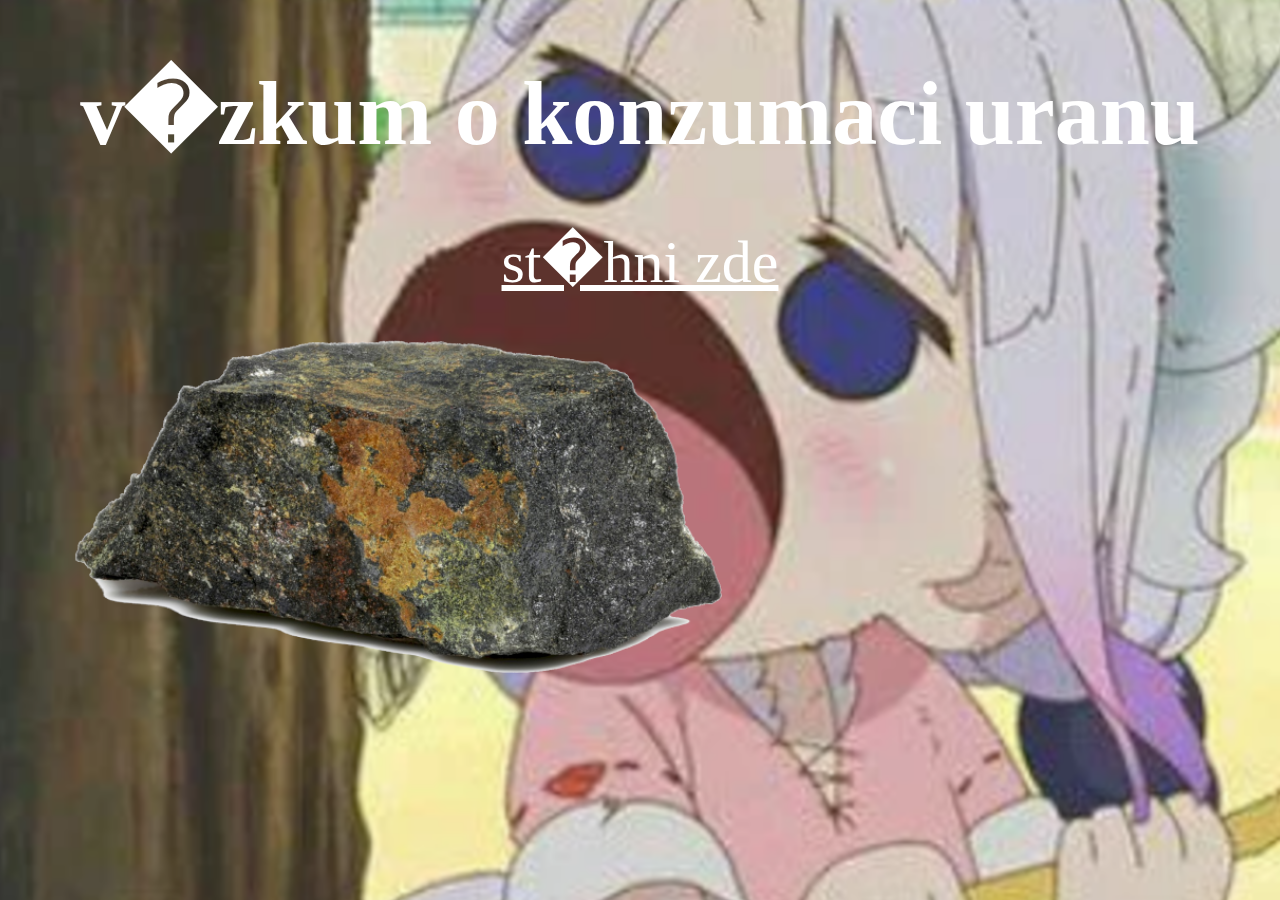
<file: index.html>
<!DOCTYPE html>
<html lang="en">
<style>

    body {
        background-image: url('lolieatinguran.png');
        background-size: cover;
        background-repeat: no-repeat;
        background-position: center;
        background-attachment: fixed;
    }
</style>
<center>
    <h1 style="color: white; font-size: 90px">v�zkum o konzumaci uranu</h1>

    <a style="color: white; font-size: 60px;" href="KonzumaceUranu.xlsx">st�hni zde</a>
</center>
</html>
</file>
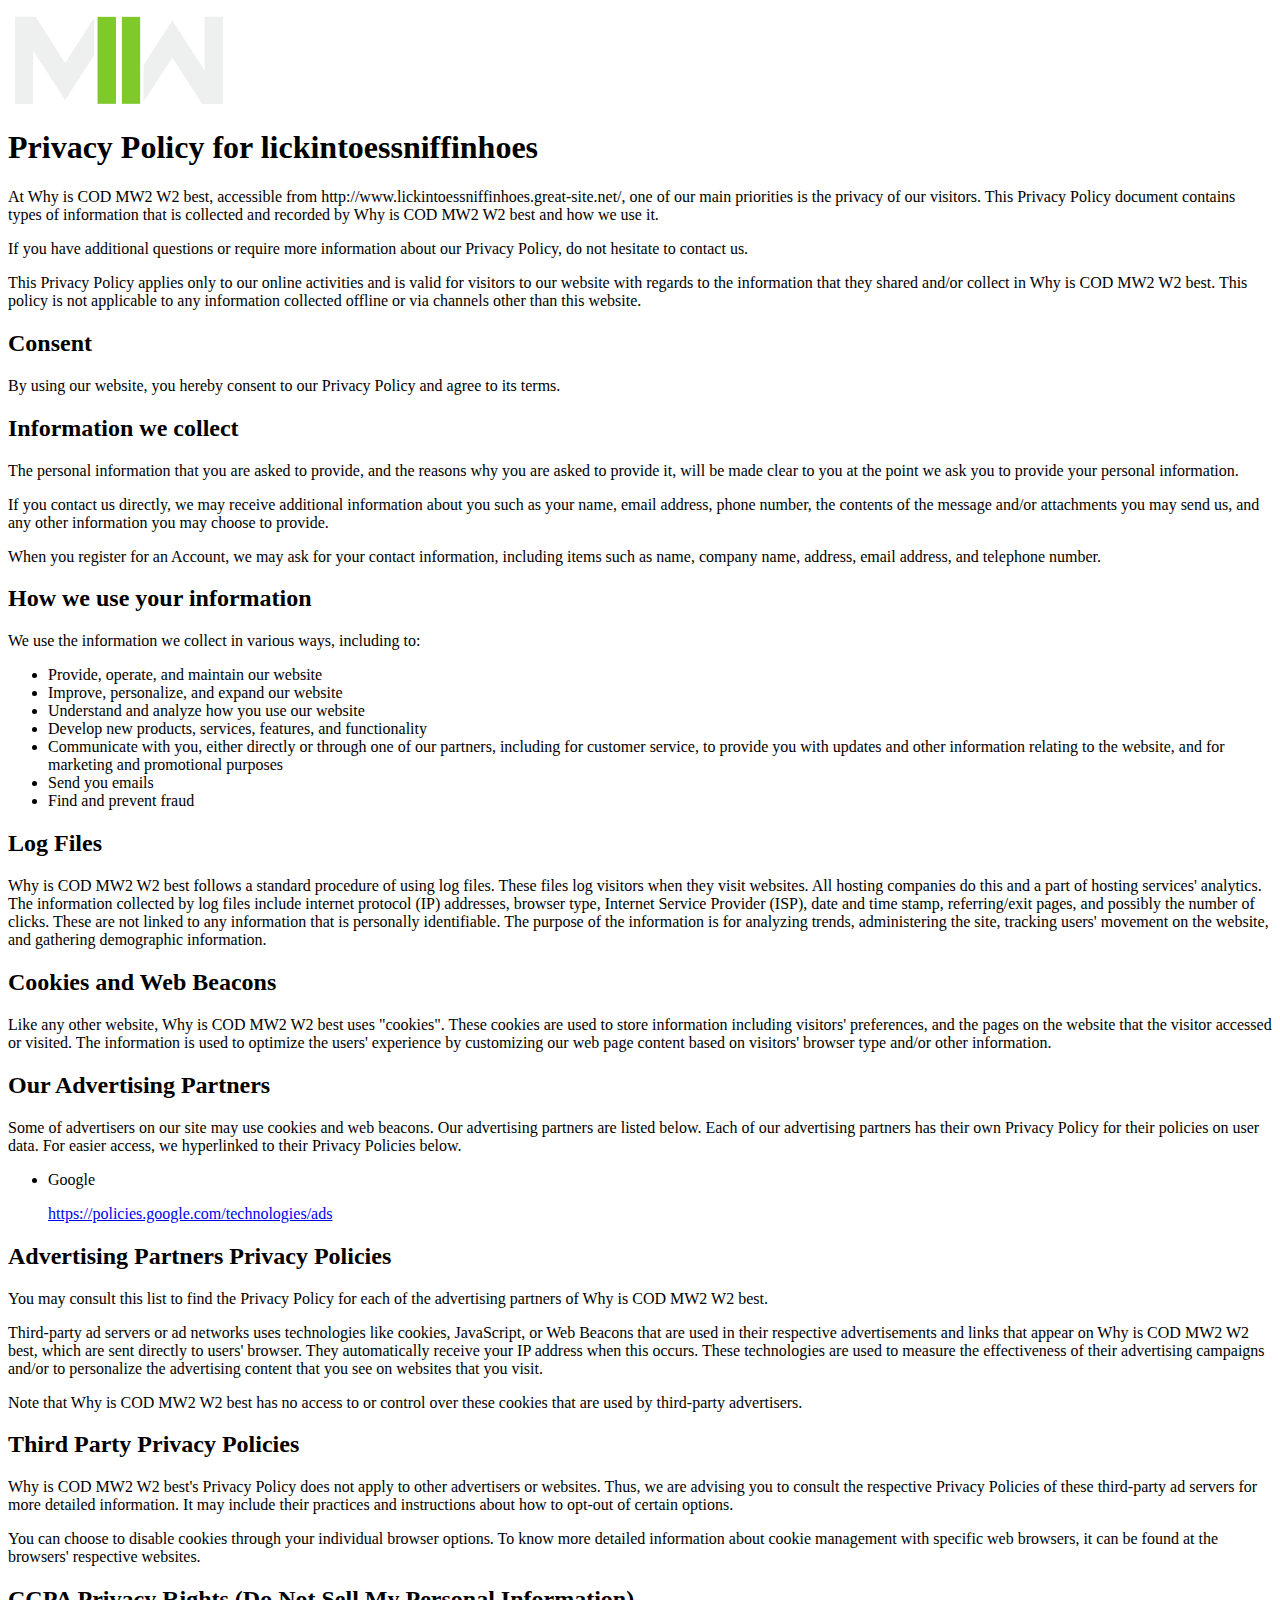
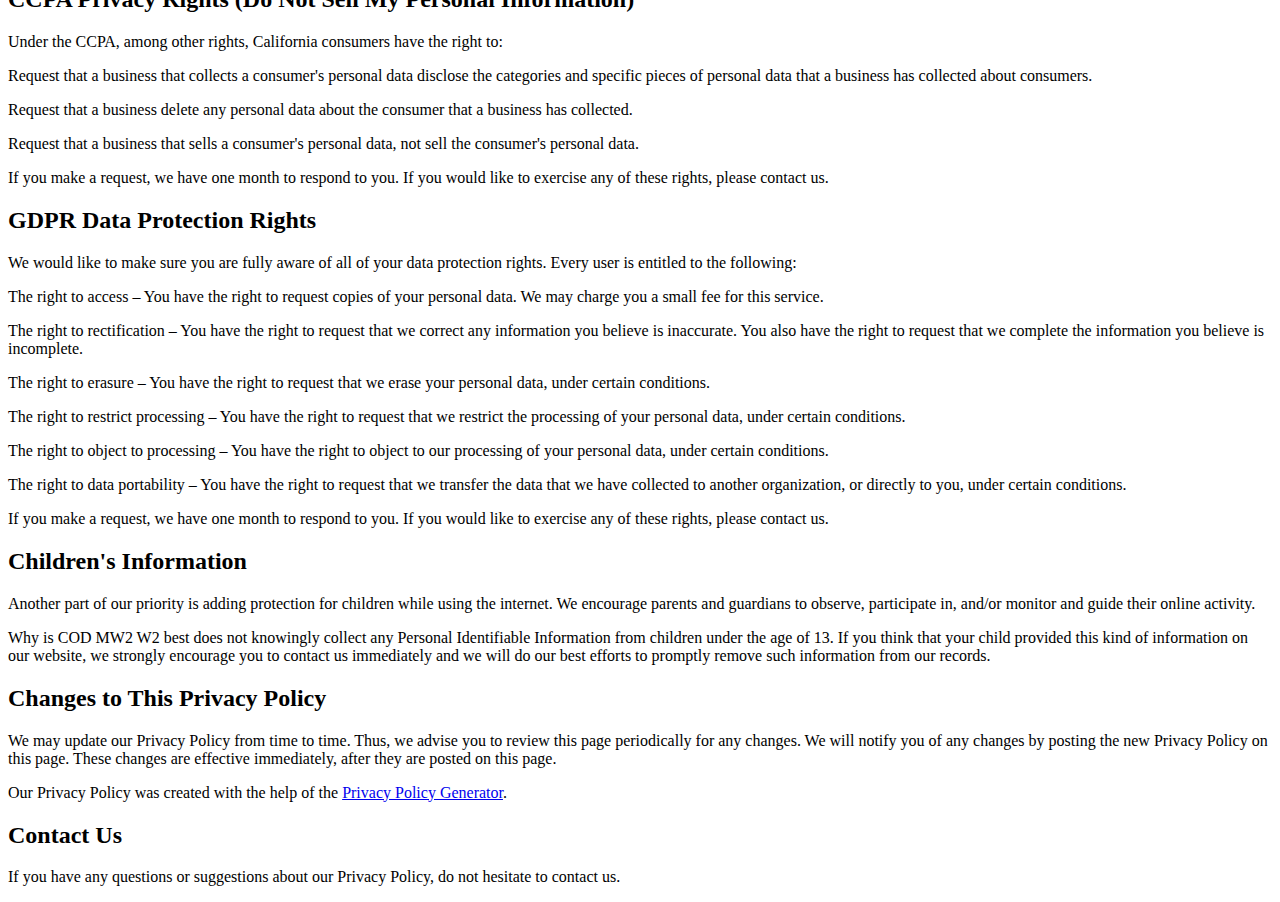
<file: data.html>
<!DOCTYPE html>
<html>
<style>
    .logo {
        display: flex;
        align-items: center;
        }

    .logo img {
        height: 100px;
        width: 223px;
        }
    
    </style>
<body>
     <header>
        <div class="topnav">
            <a class="logo" href="index.html">
                <img src="logo.png" alt="Logo">
            </a>
            <div class="menu">
            </div>
        </div>
    </header>
  
<h1>Privacy Policy for lickintoessniffinhoes</h1>

<p>At Why is COD MW2 W2 best, accessible from http://www.lickintoessniffinhoes.great-site.net/, one of our main priorities is the privacy of our visitors. This Privacy Policy document contains types of information that is collected and recorded by Why is COD MW2 W2 best and how we use it.</p>

<p>If you have additional questions or require more information about our Privacy Policy, do not hesitate to contact us.</p>

<p>This Privacy Policy applies only to our online activities and is valid for visitors to our website with regards to the information that they shared and/or collect in Why is COD MW2 W2 best. This policy is not applicable to any information collected offline or via channels other than this website.</p>

<h2>Consent</h2>

<p>By using our website, you hereby consent to our Privacy Policy and agree to its terms.</p>

<h2>Information we collect</h2>

<p>The personal information that you are asked to provide, and the reasons why you are asked to provide it, will be made clear to you at the point we ask you to provide your personal information.</p>
<p>If you contact us directly, we may receive additional information about you such as your name, email address, phone number, the contents of the message and/or attachments you may send us, and any other information you may choose to provide.</p>
<p>When you register for an Account, we may ask for your contact information, including items such as name, company name, address, email address, and telephone number.</p>

<h2>How we use your information</h2>

<p>We use the information we collect in various ways, including to:</p>

<ul>
<li>Provide, operate, and maintain our website</li>
<li>Improve, personalize, and expand our website</li>
<li>Understand and analyze how you use our website</li>
<li>Develop new products, services, features, and functionality</li>
<li>Communicate with you, either directly or through one of our partners, including for customer service, to provide you with updates and other information relating to the website, and for marketing and promotional purposes</li>
<li>Send you emails</li>
<li>Find and prevent fraud</li>
</ul>

<h2>Log Files</h2>

<p>Why is COD MW2 W2 best follows a standard procedure of using log files. These files log visitors when they visit websites. All hosting companies do this and a part of hosting services' analytics. The information collected by log files include internet protocol (IP) addresses, browser type, Internet Service Provider (ISP), date and time stamp, referring/exit pages, and possibly the number of clicks. These are not linked to any information that is personally identifiable. The purpose of the information is for analyzing trends, administering the site, tracking users' movement on the website, and gathering demographic information.</p>

<h2>Cookies and Web Beacons</h2>

<p>Like any other website, Why is COD MW2 W2 best uses "cookies". These cookies are used to store information including visitors' preferences, and the pages on the website that the visitor accessed or visited. The information is used to optimize the users' experience by customizing our web page content based on visitors' browser type and/or other information.</p>


<h2>Our Advertising Partners</h2>

<p>Some of advertisers on our site may use cookies and web beacons. Our advertising partners are listed below. Each of our advertising partners has their own Privacy Policy for their policies on user data. For easier access, we hyperlinked to their Privacy Policies below.</p>

<ul>
    <li>
        <p>Google</p>
        <p><a href="https://policies.google.com/technologies/ads">https://policies.google.com/technologies/ads</a></p>
    </li>
</ul>

<h2>Advertising Partners Privacy Policies</h2>

<P>You may consult this list to find the Privacy Policy for each of the advertising partners of Why is COD MW2 W2 best.</p>

<p>Third-party ad servers or ad networks uses technologies like cookies, JavaScript, or Web Beacons that are used in their respective advertisements and links that appear on Why is COD MW2 W2 best, which are sent directly to users' browser. They automatically receive your IP address when this occurs. These technologies are used to measure the effectiveness of their advertising campaigns and/or to personalize the advertising content that you see on websites that you visit.</p>

<p>Note that Why is COD MW2 W2 best has no access to or control over these cookies that are used by third-party advertisers.</p>

<h2>Third Party Privacy Policies</h2>

<p>Why is COD MW2 W2 best's Privacy Policy does not apply to other advertisers or websites. Thus, we are advising you to consult the respective Privacy Policies of these third-party ad servers for more detailed information. It may include their practices and instructions about how to opt-out of certain options. </p>

<p>You can choose to disable cookies through your individual browser options. To know more detailed information about cookie management with specific web browsers, it can be found at the browsers' respective websites.</p>

<h2>CCPA Privacy Rights (Do Not Sell My Personal Information)</h2>

<p>Under the CCPA, among other rights, California consumers have the right to:</p>
<p>Request that a business that collects a consumer's personal data disclose the categories and specific pieces of personal data that a business has collected about consumers.</p>
<p>Request that a business delete any personal data about the consumer that a business has collected.</p>
<p>Request that a business that sells a consumer's personal data, not sell the consumer's personal data.</p>
<p>If you make a request, we have one month to respond to you. If you would like to exercise any of these rights, please contact us.</p>

<h2>GDPR Data Protection Rights</h2>

<p>We would like to make sure you are fully aware of all of your data protection rights. Every user is entitled to the following:</p>
<p>The right to access – You have the right to request copies of your personal data. We may charge you a small fee for this service.</p>
<p>The right to rectification – You have the right to request that we correct any information you believe is inaccurate. You also have the right to request that we complete the information you believe is incomplete.</p>
<p>The right to erasure – You have the right to request that we erase your personal data, under certain conditions.</p>
<p>The right to restrict processing – You have the right to request that we restrict the processing of your personal data, under certain conditions.</p>
<p>The right to object to processing – You have the right to object to our processing of your personal data, under certain conditions.</p>
<p>The right to data portability – You have the right to request that we transfer the data that we have collected to another organization, or directly to you, under certain conditions.</p>
<p>If you make a request, we have one month to respond to you. If you would like to exercise any of these rights, please contact us.</p>

<h2>Children's Information</h2>

<p>Another part of our priority is adding protection for children while using the internet. We encourage parents and guardians to observe, participate in, and/or monitor and guide their online activity.</p>

<p>Why is COD MW2 W2 best does not knowingly collect any Personal Identifiable Information from children under the age of 13. If you think that your child provided this kind of information on our website, we strongly encourage you to contact us immediately and we will do our best efforts to promptly remove such information from our records.</p>

<h2>Changes to This Privacy Policy</h2>

<p>We may update our Privacy Policy from time to time. Thus, we advise you to review this page periodically for any changes. We will notify you of any changes by posting the new Privacy Policy on this page. These changes are effective immediately, after they are posted on this page.</p>

<p>Our Privacy Policy was created with the help of the <a href="https://www.privacypolicygenerator.info">Privacy Policy Generator</a>.</p>

<h2>Contact Us</h2>

<p>If you have any questions or suggestions about our Privacy Policy, do not hesitate to contact us.</p>
</body>
</html>
</file>
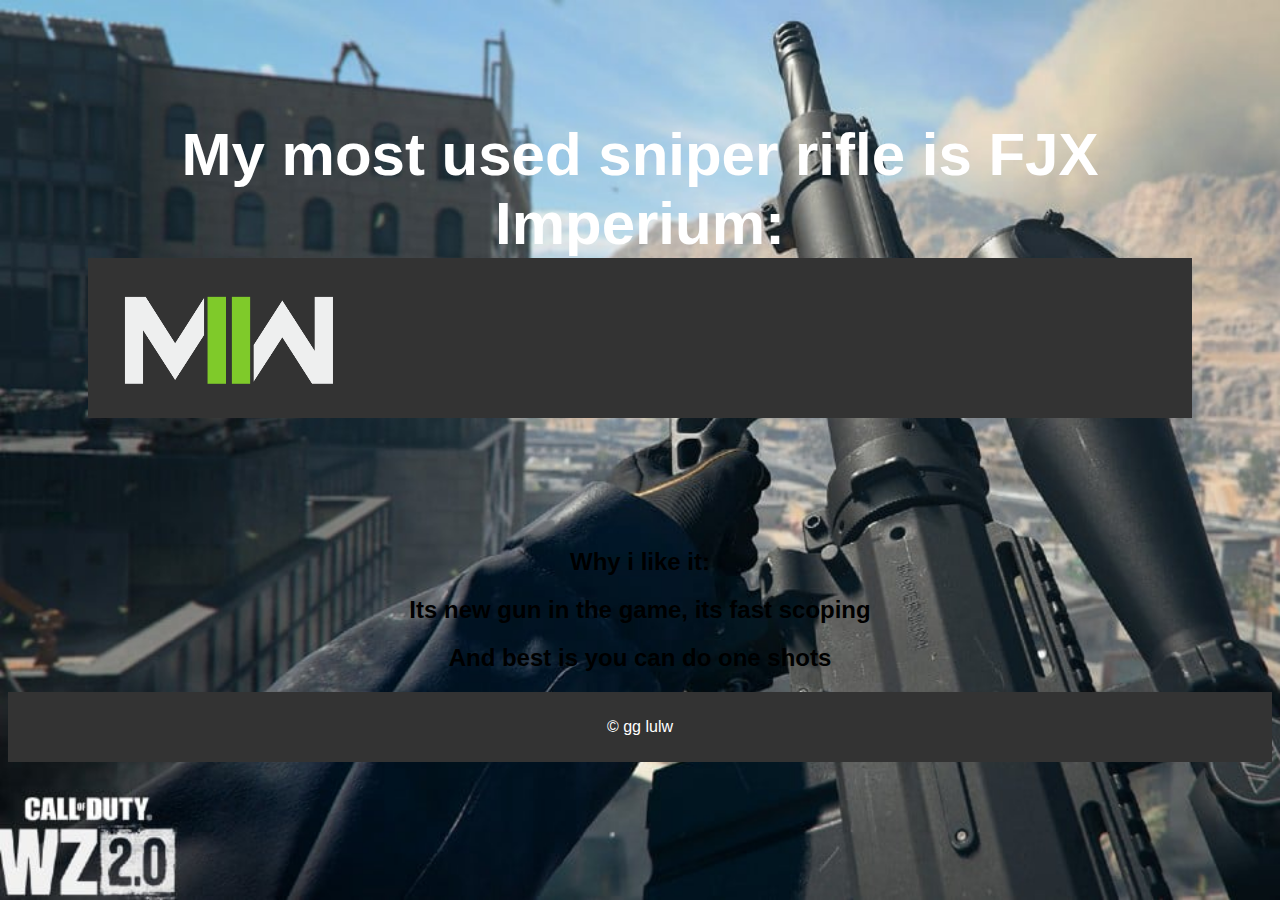
<file: fjx.html>
<!DOCTYPE html>
<html>
<head>
     <link rel="stylesheet" href="style.css">

    <center>

    
    <h1 style="color:white; font-size: 60px;">My most used sniper rifle is FJX Imperium:</h>
    <br>

</head>
<style>

    body {
        background-image: url('fjx.jpg');
        background-repeat: no-repeat;
        background-attachment: fixed;
        background-size: cover;
        }

    
    .logo {
            display: flex;
            align-items: center;
        }

    .logo img {
        height: 100px;
        width: 223px;
    }
    
</style>

<body>
     <header>
        <div class="topnav">
            <a class="logo" href="load.html">
                <img src="logo.png" alt="Logo">
            </a>
            <div class="menu">
            </div>
        </div>
    </header>

</style>

<body>
    
    <h2>Why i like it:</h2>
    <h2>Its new gun in the game, its fast scoping</h2>

    <h2>And best is you can do one shots</h2>
    
    <footer>
        <p>&copy; gg lulw </p>
    </footer>
</body>

</html>
</file>
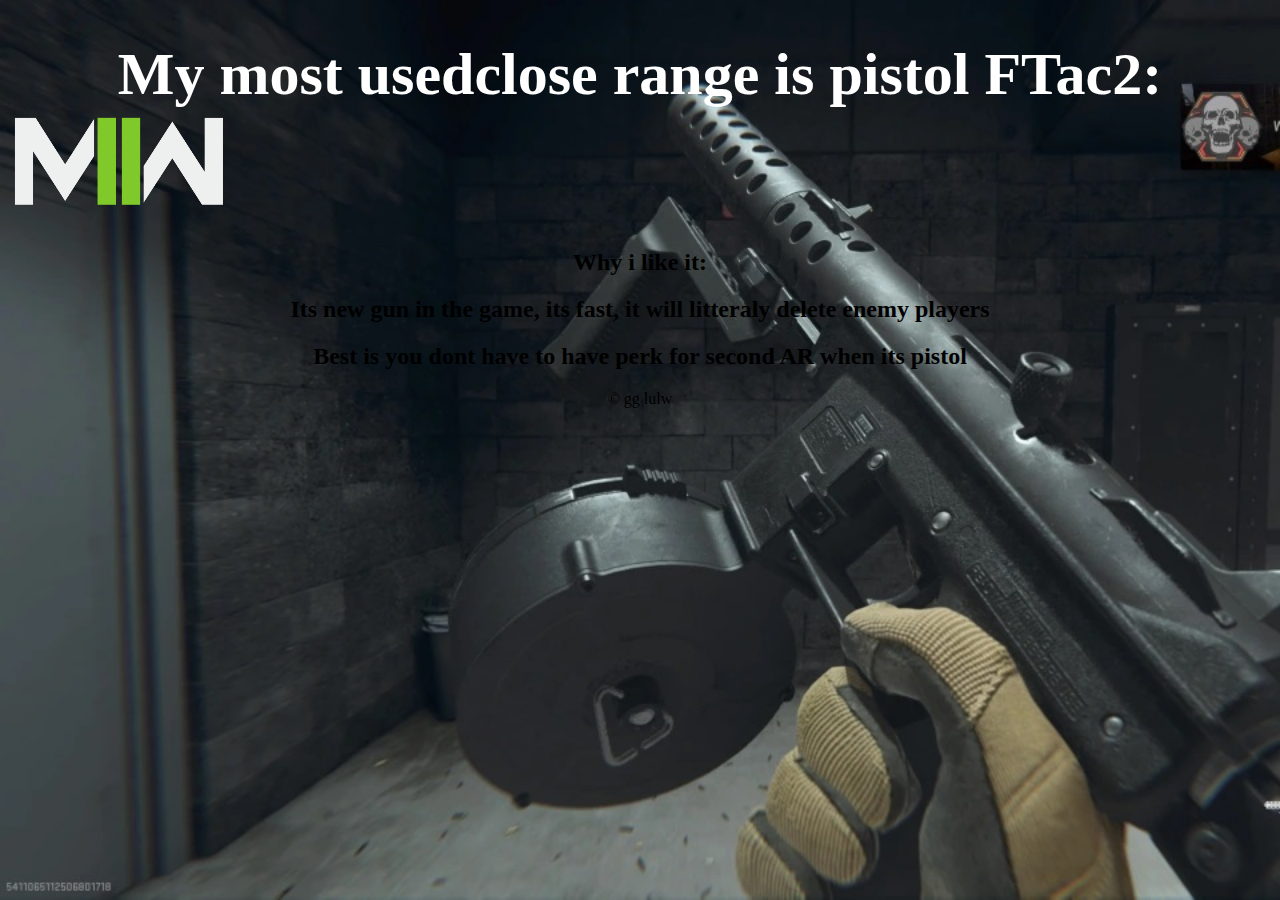
<file: ftac2.html>
<!DOCTYPE html>
<html>
<head
     <link rel="stylesheet" href="style.css">

    <center>

    
    <h1 style="color:white; font-size: 60px;">My most usedclose range is pistol FTac2:</h>
    <br>

</head>
<style>


    body {background-image: url('ftac2.jpg');}
    body {background-repeat: no-repeat;}
    body {background-attachment: fixed;}
    body {background-size: cover;}

    .logo {
            display: flex;
            align-items: center;
        }

    .logo img {
        height: 100px;
        width: 223px;
    }
    
</style>

<body>
     <header>
        <div class="topnav">
            <a class="logo" href="load.html">
                <img src="logo.png" alt="Logo">
            </a>
            <div class="menu">
            </div>
        </div>
    </header>





<body>
    
    <h2>Why i like it:</h2>
    <h2>Its new gun in the game, its fast, it will litteraly delete enemy players</h2>
    <h2>Best is you dont have to have perk for second AR when its pistol</h2>
    
    <footer>
    <p>&copy; gg lulw </p>
  </footer>
</body>

</html>
</file>
<file: style.css>
body {
  font-family: Arial, sans-serif;
  background-image: url("mw2.gif");
  background-size: cover;
  background-repeat: no-repeat;
  background-attachment: fixed;
  

}

header {
  background-color: #333;
  color: #fff;
  padding: 30px;
}
h1 {
  padding: 80px;
  margin-bottom: 50px;
}

h2{
    font-size: 60px
    padding: 150px;
    font-color:  "white";
}
nav ul {
  list-style-type: none;
}

nav ul li {
  display: inline;
  margin-right: 10px;
}

nav ul li a {
  color: #fff;
  text-decoration: none;
}

main {
  padding: 20px;
}

footer {
  background-color: #333;
  color: #fff;
  padding: 10px;
  text-align: center;
}

.logo {
  display: flex;
  align-items: center;
}

.logo img {
  height: 100px;
  width: 223px;
}
</file>
